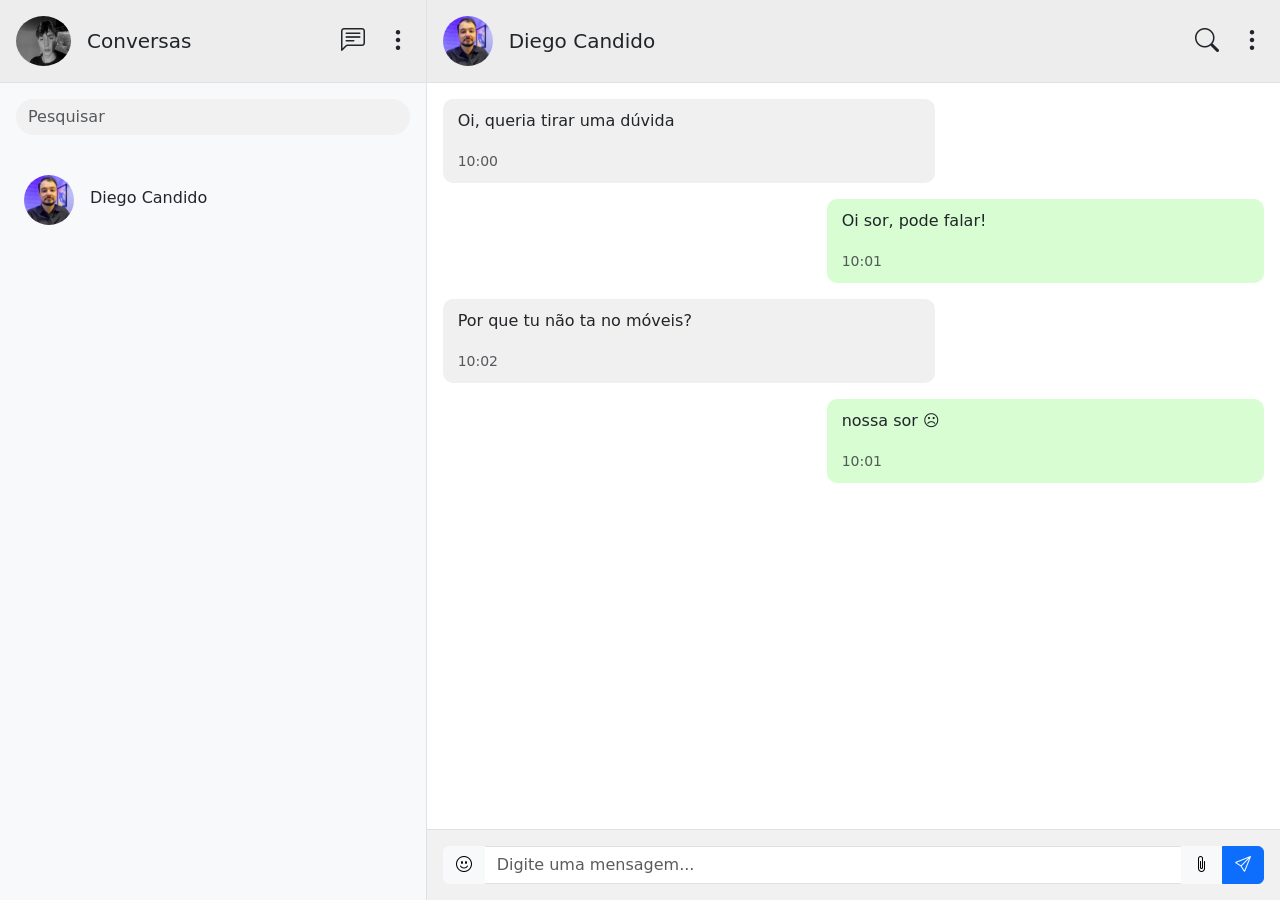
<file: home.html>
<!DOCTYPE html>
<html lang="en">
<head>
    <meta charset="UTF-8">
    <meta name="viewport" content="width=device-width, initial-scale=1.0">
    <title>Chatinho</title>
    <link href="https://cdn.jsdelivr.net/npm/bootstrap@5.3.0/dist/css/bootstrap.min.css" rel="stylesheet">
    <link href="https://cdn.jsdelivr.net/npm/bootstrap-icons/font/bootstrap-icons.css" rel="stylesheet">
    <link href="styles.css" rel="stylesheet">
</head>
<body>
    <div class="container-fluid">
        <div class="row">
    
            <div class="col-md-4 p-0">
                <div class="sidebar">
                    <div class="header p-3 d-flex align-items-center">
                        <img src="./assets/perfil.jpeg" class="rounded-circle me-3" width="55" height="50">
                        <h5 class="mb-0">Conversas</h5>
                        <div class="ms-auto">
                            <i class="bi bi-chat-left-text fs-4 me-3"></i>
                            <i class="bi bi-three-dots-vertical fs-4"></i>
                        </div>
                    </div>
                    <div class="search p-3">
                        <input type="text" class="form-control" placeholder="Pesquisar">
                    </div>
                    <div class="chat-list p-3">
                        <div class="chat d-flex align-items-center p-2" onclick="openChat()">
                            <img src="./assets/diego.jpg" class="rounded-circle me-3" alt="Contact" width="50" height="50">
                            <div>
                                <h6 class="mb-1">Diego Candido</h6>
                          
                            </div>
                            <div class="ms-auto text-muted">
                                <small</small>
                            </div>
                        </div>
                    </div>
                </div>
            </div>

            <div class="col-md-8 p-0 d-none d-md-block" id="chat-window">
                <div class="chat-window">
                    <div class="header p-3 d-flex align-items-center">

                        <i class="bi bi-arrow-left fs-4 me-3 d-md-none" id="back-arrow" onclick="goBack()"></i>
                        <img src="./assets/diego.jpg" class="rounded-circle me-3" alt="Contact" width="50" height="50">
                        <h5 class="mb-0">Diego Candido</h5>
                        <div class="ms-auto">
                            <i class="bi bi-search fs-4 me-3"></i>
                            <i class="bi bi-three-dots-vertical fs-4"></i>
                        </div>
                    </div>
                    <div class="chat-box p-3">
                        <div class="message message-received mb-3">
                            <p>Oi, queria tirar uma dúvida</p>
                            <span class="small text-muted">10:00</span>
                        </div>
                        <div class="message message-sent mb-3">
                            <p>Oi sor, pode falar!</p>
                            <span class="small text-muted">10:01</span>
                        </div>
                        <div class="message message-received mb-3">
                            <p>Por que tu não ta no móveis?</p>
                            <span class="small text-muted">10:02</span>
                        </div>
                        <div class="message message-sent mb-3">
                            <p>nossa sor ☹️</p>
                            <span class="small text-muted">10:01</span>
                        </div>
                    </div>
                    <div class="chat-footer p-3">
                        <div class="input-group">
                            <button class="btn btn-light"><i class="bi bi-emoji-smile"></i></button>
                            <input type="text" class="form-control" placeholder="Digite uma mensagem...">
                            <button class="btn btn-light"><i class="bi bi-paperclip"></i></button>
                            <button class="btn btn-primary"><i class="bi bi-send"></i></button>
                        </div>
                    </div>
                </div>
            </div>
        </div>
    </div>

    <script>
        function openChat() {
            document.getElementById("chat-window").classList.remove("d-none");
            document.querySelector(".sidebar").classList.add("d-none");
        }

        function goBack() {
            document.getElementById("chat-window").classList.add("d-none");
            document.querySelector(".sidebar").classList.remove("d-none");
        }

        window.addEventListener("resize", function() {
            if (window.innerWidth >= 768) {
                document.getElementById("chat-window").classList.remove("d-none");
                document.querySelector(".sidebar").classList.remove("d-none");
            }
        });
    </script>

    <script src="https://cdn.jsdelivr.net/npm/bootstrap@5.3.0/dist/js/bootstrap.bundle.min.js"></script>
</body>
</html>
</file>
<file: styles.css>
/* Sidebar styling */
.sidebar {
    background-color: #f8f9fa;
    height: 100vh;
    border-right: 1px solid #dee2e6;
}

.header {
    background-color: #ededed;
    border-bottom: 1px solid #dee2e6;
}

.search input {
    background-color: #f1f1f1;
    border-radius: 20px;
    border: none;
}

/* Chat list styling */
.chat {
    cursor: pointer;
    border-radius: 10px;
    transition: background-color 0.3s;
}

.chat:hover {
    background-color: #e9ecef;
}

/* Chat window styling */
.chat-window {
    background-color: #ece5dd;
    height: 100vh;
    display: flex;
    flex-direction: column;
}

.chat-box {
    flex-grow: 1;
    overflow-y: scroll;
    padding: 20px;
    background-color: #fff;
}

.chat-footer {
    background-color: #f1f1f1;
    border-top: 1px solid #dee2e6;
}

/* Message styling */
.message {
    max-width: 60%;
    padding: 10px 15px;
    border-radius: 10px;
    position: relative;
}

.message-received {
    background-color: #f1f0f0;
    align-self: flex-start;
}

.message-sent {
    background-color: #d9fdd3;
    margin-left: 30vw;
}

#back-arrow {
    font-size: 1.5rem; 
    cursor: pointer;
    color: #000; 
}
</file>
